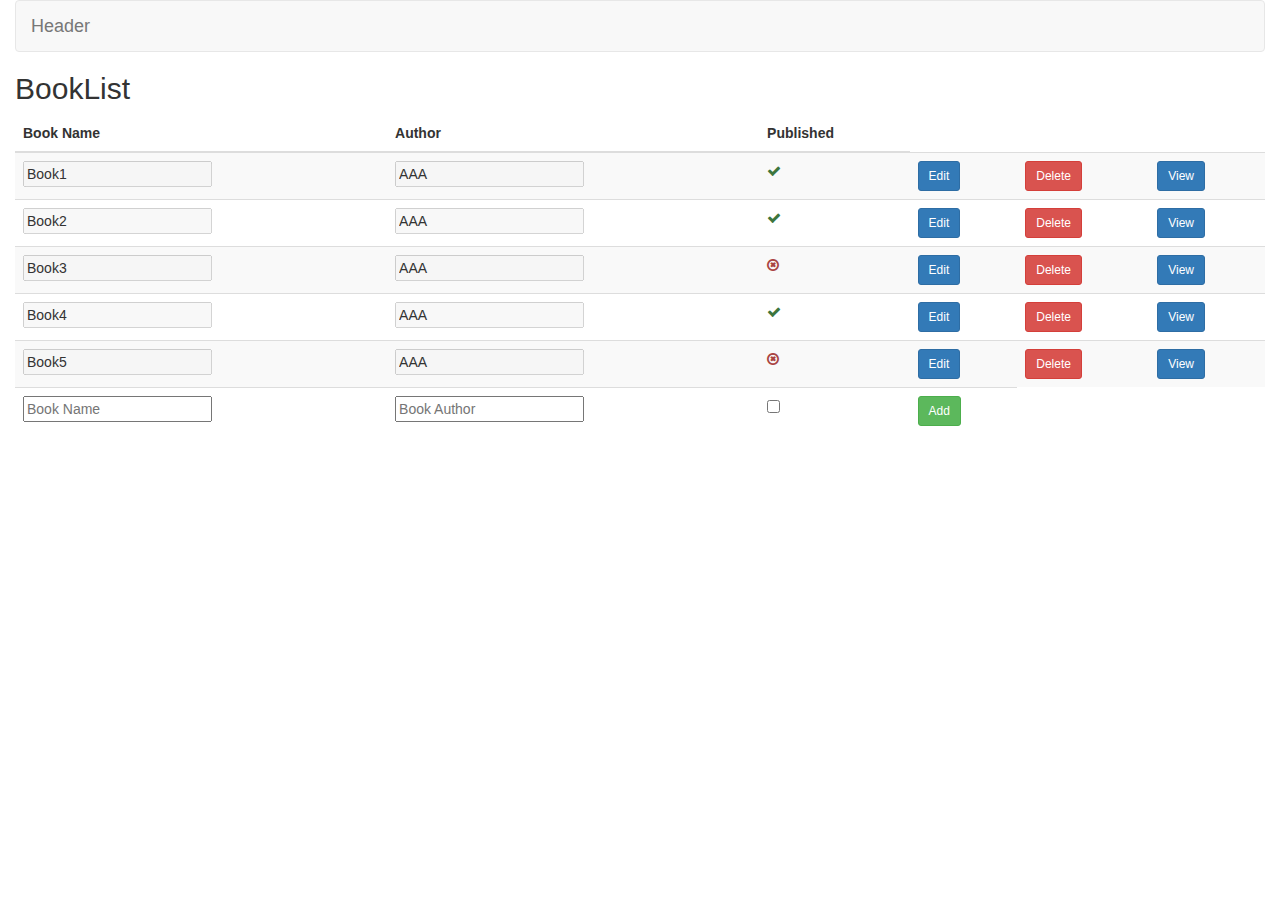
<file: index.html>
<!DOCTYPE html>
<html ng-app="ionos">
<head lang="en">
    <meta charset="utf-8">
    <meta name="viewport" content="width=device-width, initial-scale=1, maximum-scale=1, user-scalable=no">
    <title>Book</title>
    <!--StyleSheets-->
    <link href="lib/bootstrap/css/bootstrap.css" rel="stylesheet" type="text/css">
    <link href="assets/font-awesome-4.6.3/css/font-awesome.css" rel="stylesheet" type="text/css">
   <link href="common/css/app.css" rel="stylesheet" type="text/css">



</head>
<body>
<div class="container-fluid">
    <div class="uiContainer" ui-view></div>
</div>
</body>
<!--lib-->
<script src="lib/jquery.js" type="text/javascript"></script>
<script src="lib/jquery-ui.min.js" type="text/javascript"></script>
<script src="lib/angular-1.5.8/angular.js"></script>
<script src="lib/angular-1.5.8/angular-aria.js"></script>
<script src="lib/angular-ui.min.js" type="text/javascript"></script>
<script src="lib/bootstrap/js/bootstrap.min.js" type="text/javascript"></script>
<script src="lib/angular-ui-router.js" type="text/javascript"></script>
<script src="lib/ui-bootstrap-tpls-2.2.0.js" type="text/javascript"></script>





<!--Scripts-->
<script src="app.js" type="text/javascript"></script>

<!--common-->
<script src="common/js/AdminController.js" type="text/javascript"></script>
<script src="common/js/ViewController.js" type="text/javascript"></script>
<script src="common/js/CommonService.js" type="text/javascript"></script>

<script src="common/commonModule.js" type="text/javascript"></script>


</html>
</file>
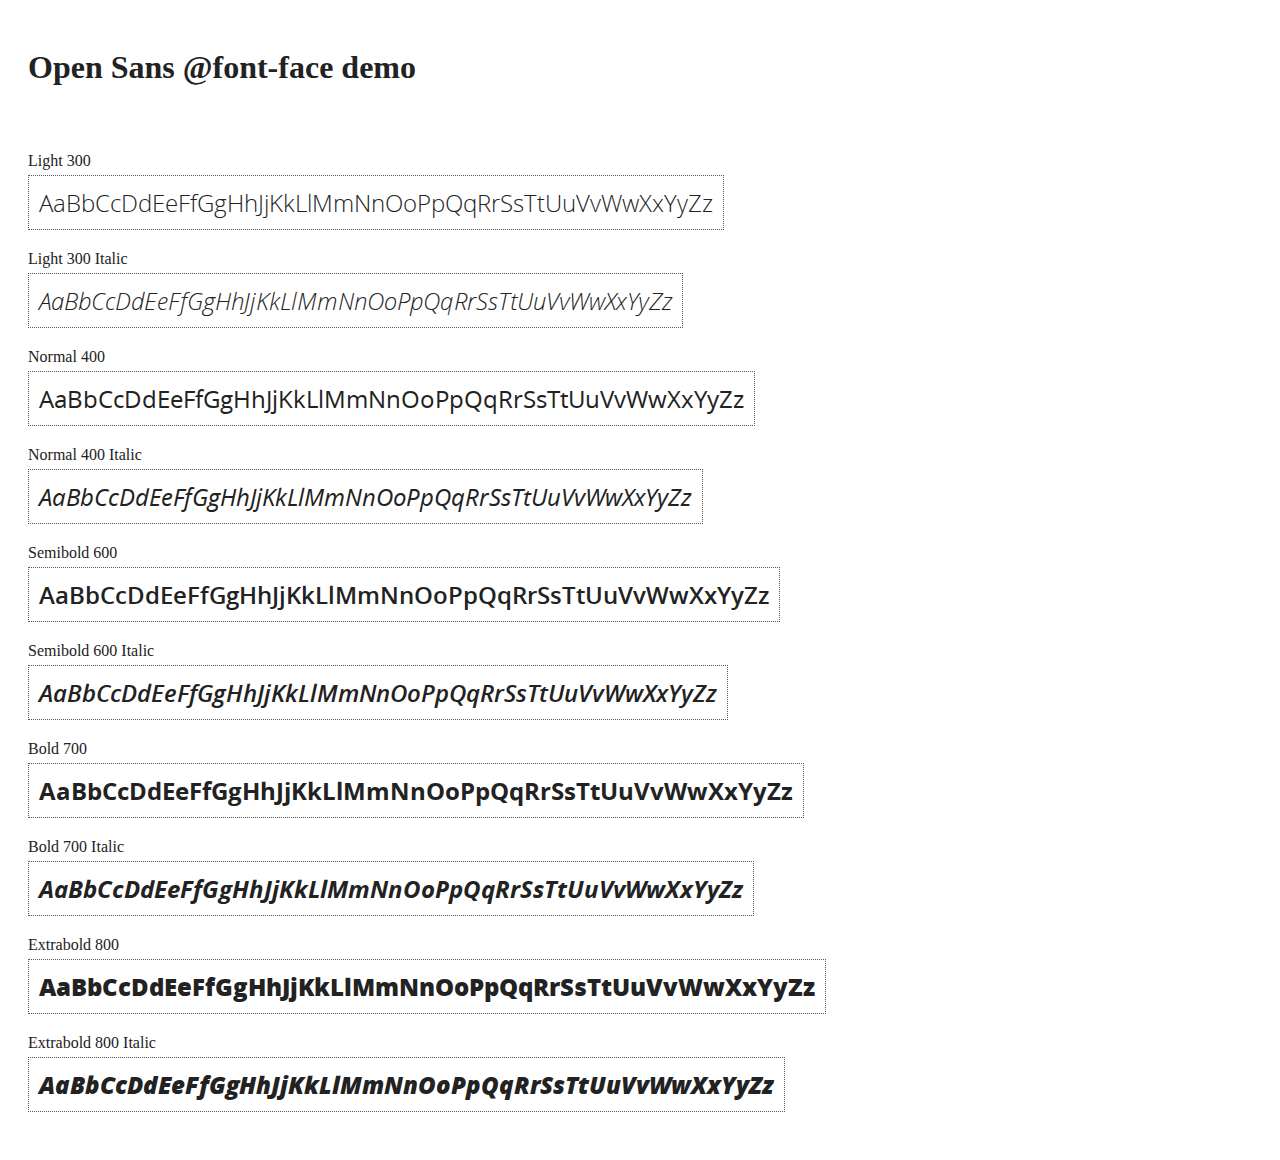
<file: lib/angular-1.5.8/docs/components/open-sans-fontface-1.0.4/index.html>
<!DOCTYPE html>
<html>
	<head>
		<title>Open Sans @font-face demo</title>
		<meta charset="UTF-8" />
		<link rel="stylesheet" href="open-sans.css" type="text/css" />
		<style>
		body {
			padding: 20px;
			color: #222;
			background: #fff;
		}

		span { display: block; }

		.font-demo {
			display: inline-block;
			margin: 5px 0 20px;
			padding: 10px;
			border: 1px dotted #555;
			font-family: 'Open Sans';
			font-size: 24px;
		}
		</style>
	</head>
	<body>
		<h1>Open Sans @font-face demo</h1>
		<div style="margin-bottom:20px">
			<iframe src="http://ghbtns.com/github-btn.html?user=FontFaceKit&amp;repo=open-sans&amp;type=watch&amp;count=true"
					style="width:110px;height:20px;border:0"></iframe>
			<iframe src="http://ghbtns.com/github-btn.html?user=FontFaceKit&amp;repo=open-sans&amp;type=fork&amp;count=true"
					style="width:95px;height:20px;border:0"></iframe>
		</div>

		<span>Light 300</span>
		<div class="font-demo" style="font-weight:300">
			AaBbCcDdEeFfGgHhJjKkLlMmNnOoPpQqRrSsTtUuVvWwXxYyZz
		</div>

		<span>Light 300 Italic</span>
		<div class="font-demo" style="font-weight:300;font-style:italic">
			AaBbCcDdEeFfGgHhJjKkLlMmNnOoPpQqRrSsTtUuVvWwXxYyZz
		</div>

		<span>Normal 400</span>
		<div class="font-demo">
			AaBbCcDdEeFfGgHhJjKkLlMmNnOoPpQqRrSsTtUuVvWwXxYyZz
		</div>

		<span>Normal 400 Italic</span>
		<div class="font-demo" style="font-style:italic">
			AaBbCcDdEeFfGgHhJjKkLlMmNnOoPpQqRrSsTtUuVvWwXxYyZz
		</div>

		<span>Semibold 600</span>
		<div class="font-demo" style="font-weight:600">
			AaBbCcDdEeFfGgHhJjKkLlMmNnOoPpQqRrSsTtUuVvWwXxYyZz
		</div>

		<span>Semibold 600 Italic</span>
		<div class="font-demo" style="font-weight:600;font-style:italic">
			AaBbCcDdEeFfGgHhJjKkLlMmNnOoPpQqRrSsTtUuVvWwXxYyZz
		</div>

		<span>Bold 700</span>
		<div class="font-demo" style="font-weight:700">
			AaBbCcDdEeFfGgHhJjKkLlMmNnOoPpQqRrSsTtUuVvWwXxYyZz
		</div>

		<span>Bold 700 Italic</span>
		<div class="font-demo" style="font-weight:700;font-style:italic">
			AaBbCcDdEeFfGgHhJjKkLlMmNnOoPpQqRrSsTtUuVvWwXxYyZz
		</div>

		<span>Extrabold 800</span>
		<div class="font-demo" style="font-weight:800">
			AaBbCcDdEeFfGgHhJjKkLlMmNnOoPpQqRrSsTtUuVvWwXxYyZz
		</div>

		<span>Extrabold 800 Italic</span>
		<div class="font-demo" style="font-weight:800;font-style:italic">
			AaBbCcDdEeFfGgHhJjKkLlMmNnOoPpQqRrSsTtUuVvWwXxYyZz
		</div>
	</body>
</html>
</file>
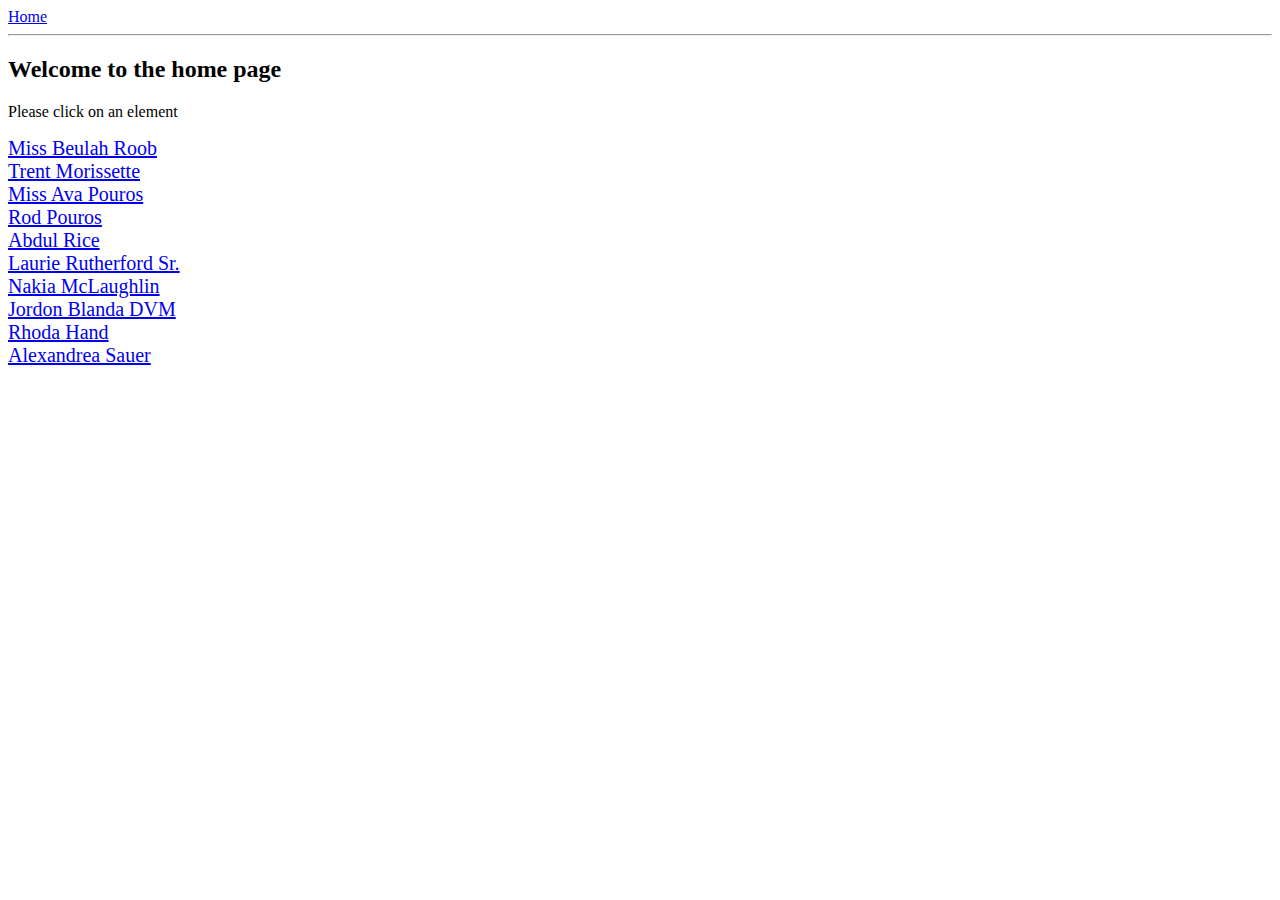
<file: lib/angular-1.5.8/docs/examples/example-anchoringExample/index.html>
<!doctype html>
<html lang="en">
<head>
  <meta charset="UTF-8">
  <title>Example - example-anchoringExample</title>
  <link href="animations.css" rel="stylesheet" type="text/css">
  

  <script src="../../../angular.min.js"></script>
  <script src="../../../angular-animate.js"></script>
  <script src="../../../angular-route.js"></script>
  <script src="script.js"></script>
  

  
</head>
<body ng-app="anchoringExample">
  <a href="#/">Home</a>
<hr />
<div class="view-container">
  <div ng-view class="view"></div>
</div>
</body>
</html>
</file>
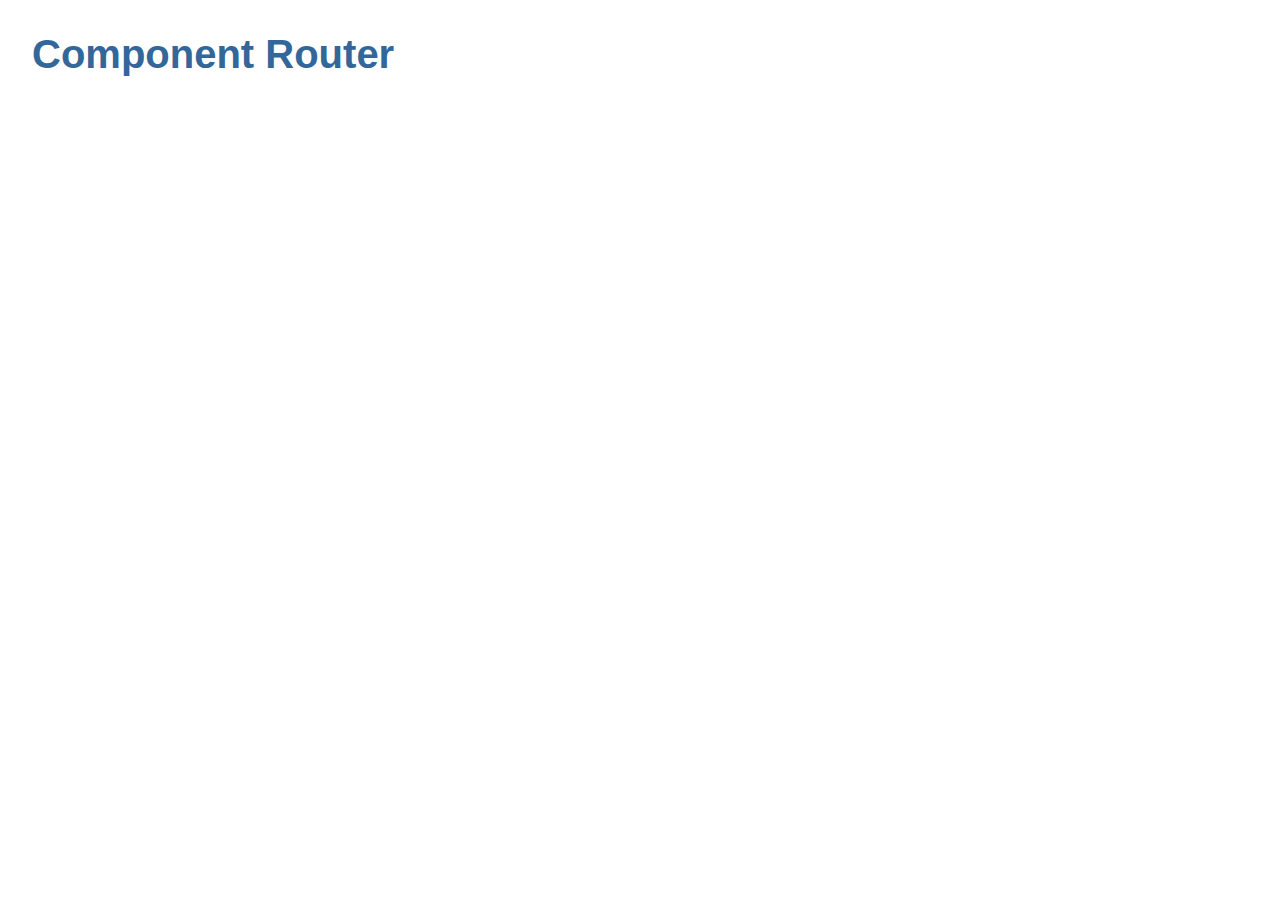
<file: lib/angular-1.5.8/docs/examples/example-componentRouter/index.html>
<!doctype html>
<html lang="en">
<head>
  <meta charset="UTF-8">
  <title>Example - example-componentRouter</title>
  <link href="styles.css" rel="stylesheet" type="text/css">
  

  <script src="../../../angular.min.js"></script>
  <script src="app.js"></script>
  <script src="heroes.js"></script>
  <script src="crisis.js"></script>
  <script src="dialog.js"></script>
  

  <script type="text/javascript">
    angular.element(document.getElementsByTagName('head')).append(angular.element('<base href="' + window.location.pathname + '" />'));
  </script>
</head>
<body ng-app="app">
  <h1 class="title">Component Router</h1>
<app></app>

<!-- Load up the router library - normally you might use npm and host it locally -->
<script src="https://npmcdn.com/@angular/router@0.2.0/angular1/angular_1_router.js"></script>
</body>
</html>
</file>
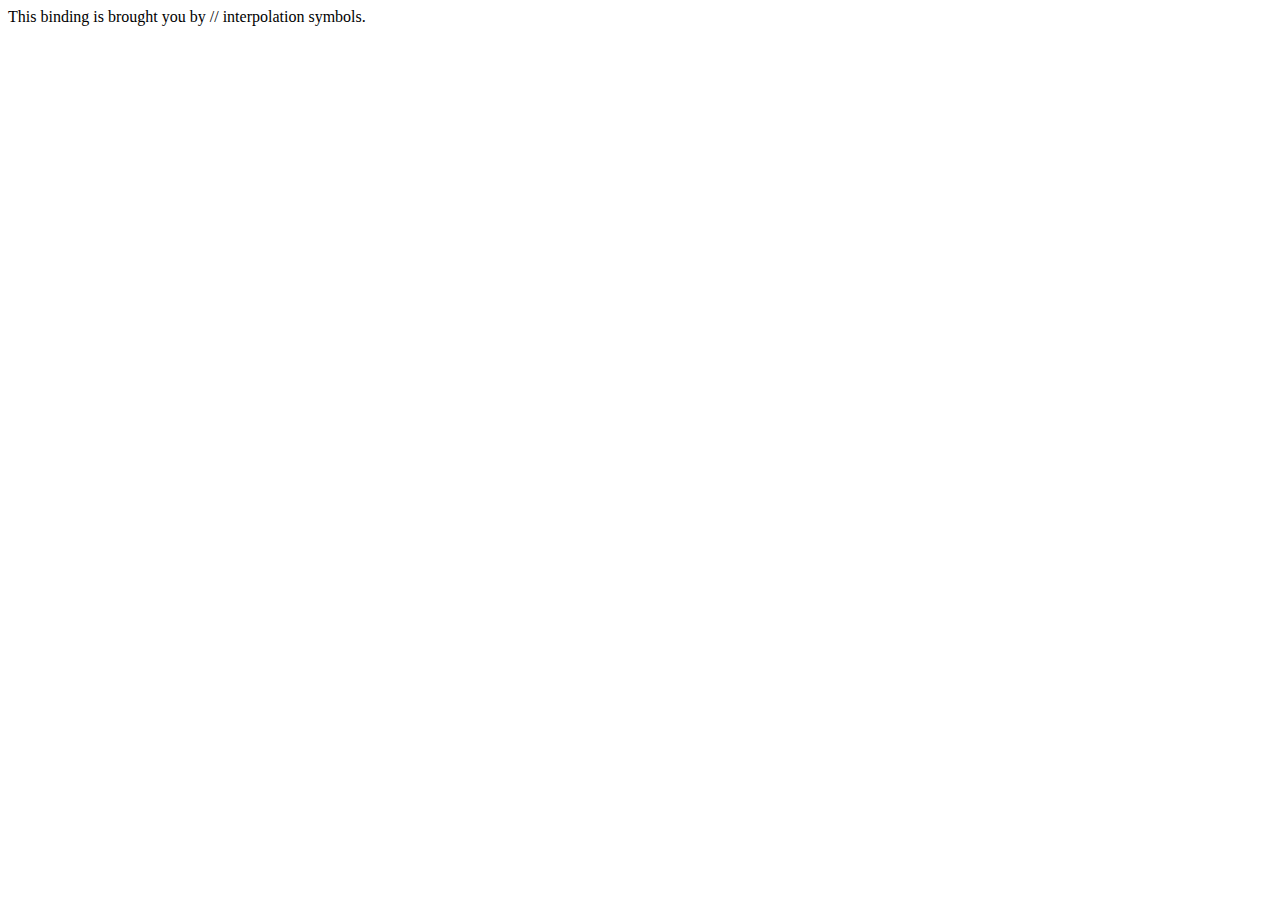
<file: lib/angular-1.5.8/docs/examples/example-custom-interpolation-markup/index.html>
<!doctype html>
<html lang="en">
<head>
  <meta charset="UTF-8">
  <title>Example - example-custom-interpolation-markup</title>
  

  <script src="../../../angular.min.js"></script>
  

  
</head>
<body ng-app="customInterpolationApp">
  <script>
  var customInterpolationApp = angular.module('customInterpolationApp', []);

  customInterpolationApp.config(function($interpolateProvider) {
    $interpolateProvider.startSymbol('//');
    $interpolateProvider.endSymbol('//');
  });


  customInterpolationApp.controller('DemoController', function() {
      this.label = "This binding is brought you by // interpolation symbols.";
  });
</script>
<div ng-controller="DemoController as demo">
    //demo.label//
</div>
</body>
</html>
</file>
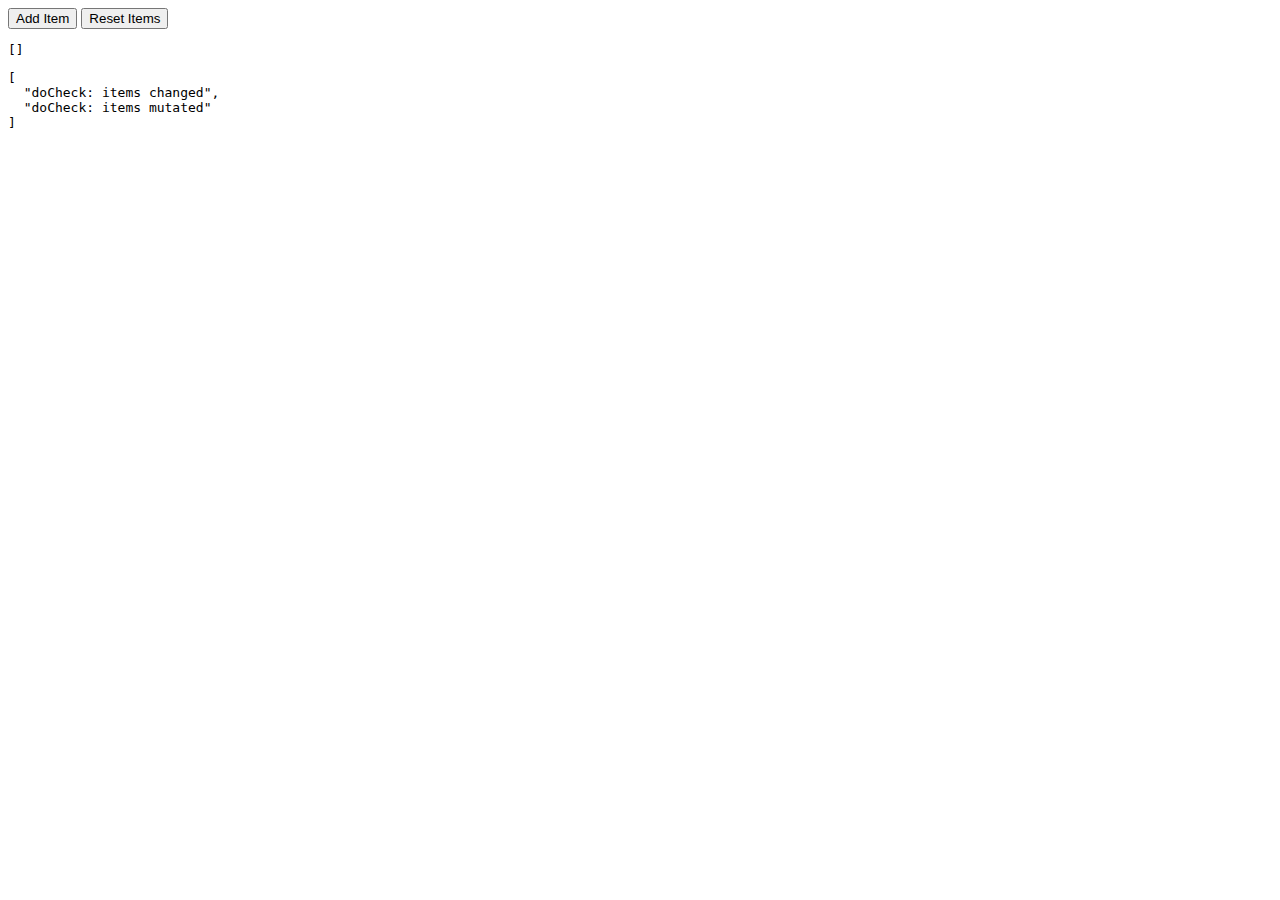
<file: lib/angular-1.5.8/docs/examples/example-doCheckArrayExample/index.html>
<!doctype html>
<html lang="en">
<head>
  <meta charset="UTF-8">
  <title>Example - example-doCheckArrayExample</title>
  

  <script src="../../../angular.min.js"></script>
  <script src="app.js"></script>
  

  
</head>
<body ng-app="do-check-module">
  <div ng-init="items = []">
  <button ng-click="items.push(items.length)">Add Item</button>
  <button ng-click="items = []">Reset Items</button>
  <pre>{{ items }}</pre>
  <test items="items"></test>
</div>
</body>
</html>
</file>
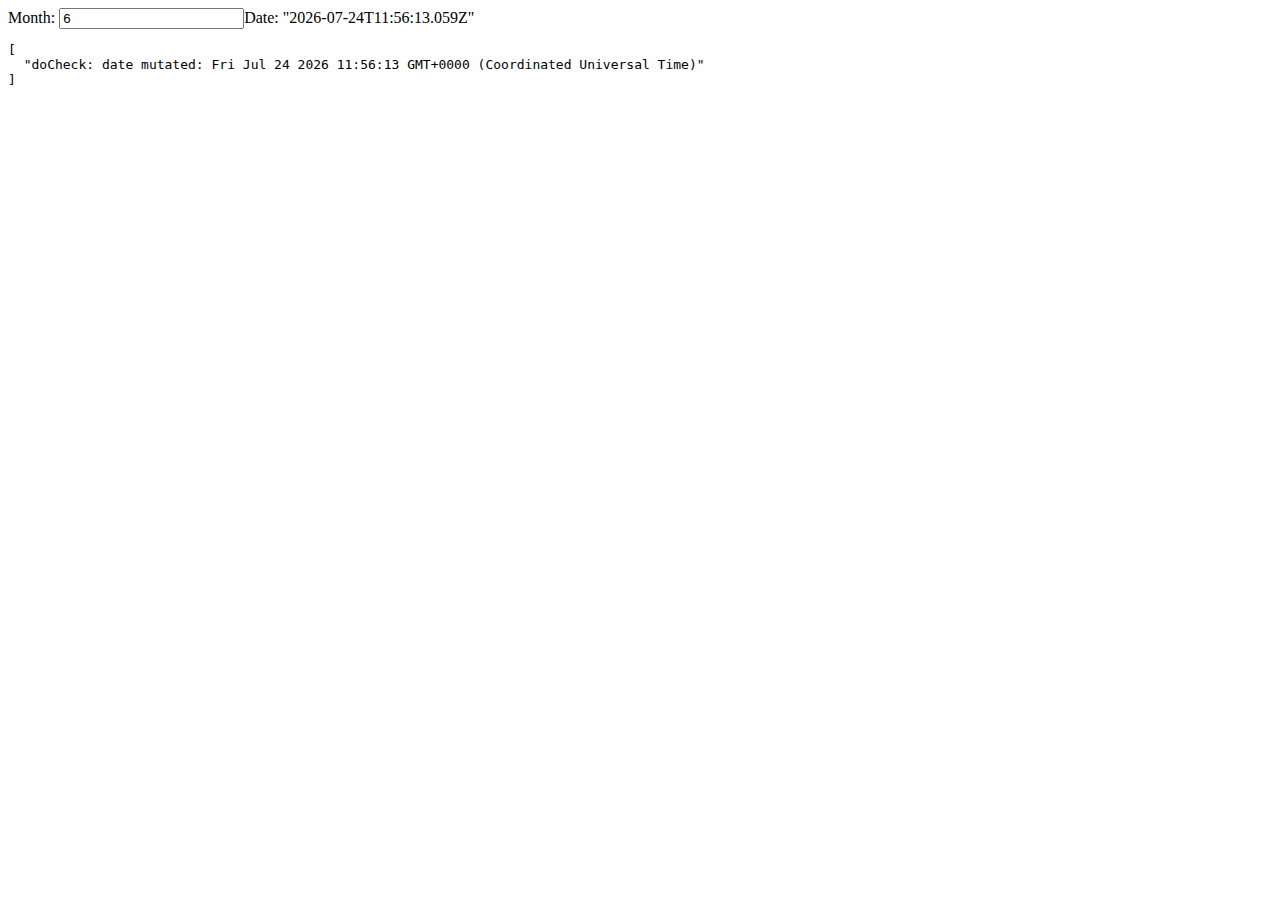
<file: lib/angular-1.5.8/docs/examples/example-doCheckDateExample/index.html>
<!doctype html>
<html lang="en">
<head>
  <meta charset="UTF-8">
  <title>Example - example-doCheckDateExample</title>
  

  <script src="../../../angular.min.js"></script>
  <script src="app.js"></script>
  

  
</head>
<body ng-app="do-check-module">
  <app></app>
</body>
</html>
</file>
<file: common/css/app.css>
html,body{
    height: 100%;
}

body{
    background-color: #FFFFFF;
    font-size: 14px;
    font-family: "Helvetica Neue", Helvetica, Arial, sans-serif;
}

.header img {
  float: left;
  width: 100px;
  height: 100px;
  background: #555;
  height: 50px;
  margin-top: -15px;
}

.header h1 {
  position: relative;
  top: 18px;
  left: 10px;
}

.logged{
	margin-top: 5%;
}

.main img{
	width:100%;
	height: 300px;
}

.login-section  h4{
	padding: 15px;
	color:#428bca;
}

.login-section{
	border-top: 4px solid #5bc0de;
    height: 300px;
    border-bottom: 4px solid #5bc0de;
}

.active-tab{
	background-color:#000;
	color: rgb(204, 201, 201) !important;
}
</file>
<file: lib/angular-1.5.8/docs/components/open-sans-fontface-1.0.4/open-sans.css>
/* Open Sans @font-face kit */

/* BEGIN Light */
@font-face {
  font-family: 'Open Sans';
  src: url('fonts/Light/OpenSans-Light.eot');
  src: url('fonts/Light/OpenSans-Light.eot?#iefix') format('embedded-opentype'),
       url('fonts/Light/OpenSans-Light.woff') format('woff'),
       url('fonts/Light/OpenSans-Light.ttf') format('truetype'),
       url('fonts/Light/OpenSans-Light.svg#OpenSansLight') format('svg');
  font-weight: 300;
  font-style: normal;
}
/* END Light */

/* BEGIN Light Italic */
@font-face {
  font-family: 'Open Sans';
  src: url('fonts/LightItalic/OpenSans-LightItalic.eot');
  src: url('fonts/LightItalic/OpenSans-LightItalic.eot?#iefix') format('embedded-opentype'),
       url('fonts/LightItalic/OpenSans-LightItalic.woff') format('woff'),
       url('fonts/LightItalic/OpenSans-LightItalic.ttf') format('truetype'),
       url('fonts/LightItalic/OpenSans-LightItalic.svg#OpenSansLightItalic') format('svg');
  font-weight: 300;
  font-style: italic;
}
/* END Light Italic */

/* BEGIN Regular */
@font-face {
  font-family: 'Open Sans';
  src: url('fonts/Regular/OpenSans-Regular.eot');
  src: url('fonts/Regular/OpenSans-Regular.eot?#iefix') format('embedded-opentype'),
       url('fonts/Regular/OpenSans-Regular.woff') format('woff'),
       url('fonts/Regular/OpenSans-Regular.ttf') format('truetype'),
       url('fonts/Regular/OpenSans-Regular.svg#OpenSansRegular') format('svg');
  font-weight: normal;
  font-style: normal;
}
/* END Regular */

/* BEGIN Italic */
@font-face {
  font-family: 'Open Sans';
  src: url('fonts/Italic/OpenSans-Italic.eot');
  src: url('fonts/Italic/OpenSans-Italic.eot?#iefix') format('embedded-opentype'),
       url('fonts/Italic/OpenSans-Italic.woff') format('woff'),
       url('fonts/Italic/OpenSans-Italic.ttf') format('truetype'),
       url('fonts/Italic/OpenSans-Italic.svg#OpenSansItalic') format('svg');
  font-weight: normal;
  font-style: italic;
}
/* END Italic */

/* BEGIN Semibold */
@font-face {
  font-family: 'Open Sans';
  src: url('fonts/Semibold/OpenSans-Semibold.eot');
  src: url('fonts/Semibold/OpenSans-Semibold.eot?#iefix') format('embedded-opentype'),
       url('fonts/Semibold/OpenSans-Semibold.woff') format('woff'),
       url('fonts/Semibold/OpenSans-Semibold.ttf') format('truetype'),
       url('fonts/Semibold/OpenSans-Semibold.svg#OpenSansSemibold') format('svg');
  font-weight: 600;
  font-style: normal;
}
/* END Semibold */

/* BEGIN Semibold Italic */
@font-face {
  font-family: 'Open Sans';
  src: url('fonts/SemiboldItalic/OpenSans-SemiboldItalic.eot');
  src: url('fonts/SemiboldItalic/OpenSans-SemiboldItalic.eot?#iefix') format('embedded-opentype'),
       url('fonts/SemiboldItalic/OpenSans-SemiboldItalic.woff') format('woff'),
       url('fonts/SemiboldItalic/OpenSans-SemiboldItalic.ttf') format('truetype'),
       url('fonts/SemiboldItalic/OpenSans-SemiboldItalic.svg#OpenSansSemiboldItalic') format('svg');
  font-weight: 600;
  font-style: italic;
}
/* END Semibold Italic */

/* BEGIN Bold */
@font-face {
  font-family: 'Open Sans';
  src: url('fonts/Bold/OpenSans-Bold.eot');
  src: url('fonts/Bold/OpenSans-Bold.eot?#iefix') format('embedded-opentype'),
       url('fonts/Bold/OpenSans-Bold.woff') format('woff'),
       url('fonts/Bold/OpenSans-Bold.ttf') format('truetype'),
       url('fonts/Bold/OpenSans-Bold.svg#OpenSansBold') format('svg');
  font-weight: bold;
  font-style: normal;
}
/* END Bold */

/* BEGIN Bold Italic */
@font-face {
  font-family: 'Open Sans';
  src: url('fonts/BoldItalic/OpenSans-BoldItalic.eot');
  src: url('fonts/BoldItalic/OpenSans-BoldItalic.eot?#iefix') format('embedded-opentype'),
       url('fonts/BoldItalic/OpenSans-BoldItalic.woff') format('woff'),
       url('fonts/BoldItalic/OpenSans-BoldItalic.ttf') format('truetype'),
       url('fonts/BoldItalic/OpenSans-BoldItalic.svg#OpenSansBoldItalic') format('svg');
  font-weight: bold;
  font-style: italic;
}
/* END Bold Italic */

/* BEGIN Extrabold */
@font-face {
  font-family: 'Open Sans';
  src: url('fonts/ExtraBold/OpenSans-ExtraBold.eot');
  src: url('fonts/ExtraBold/OpenSans-ExtraBold.eot?#iefix') format('embedded-opentype'),
       url('fonts/ExtraBold/OpenSans-ExtraBold.woff') format('woff'),
       url('fonts/ExtraBold/OpenSans-ExtraBold.ttf') format('truetype'),
       url('fonts/ExtraBold/OpenSans-ExtraBold.svg#OpenSansExtrabold') format('svg');
  font-weight: 800;
  font-style: normal;
}
/* END Extrabold */

/* BEGIN Extrabold Italic */
@font-face {
  font-family: 'Open Sans';
  src: url('fonts/ExtraBoldItalic/OpenSans-ExtraBoldItalic.eot');
  src: url('fonts/ExtraBoldItalic/OpenSans-ExtraBoldItalic.eot?#iefix') format('embedded-opentype'),
       url('fonts/ExtraBoldItalic/OpenSans-ExtraBoldItalic.woff') format('woff'),
       url('fonts/ExtraBoldItalic/OpenSans-ExtraBoldItalic.ttf') format('truetype'),
       url('fonts/ExtraBoldItalic/OpenSans-ExtraBoldItalic.svg#OpenSansExtraboldItalic') format('svg');
  font-weight: 800;
  font-style: italic;
}
/* END Extrabold Italic */
</file>
<file: lib/angular-1.5.8/docs/examples/example-componentRouter/styles.css>
h1 {color: #369; font-family: Arial, Helvetica, sans-serif; font-size: 250%;}
h2 { color: #369; font-family: Arial, Helvetica, sans-serif;  }
h3 { color: #444; font-weight: lighter; }
body { margin: 2em; }
body, input[text], button { color: #888; font-family: Cambria, Georgia; }
button {padding: 0.2em; font-size: 14px}

ul {list-style-type: none; margin-left: 1em; padding: 0; width: 20em;}

li { cursor: pointer; position: relative; left: 0; transition: all 0.2s ease; }
li:hover {color: #369; background-color: #EEE; left: .2em;}

/* route-link anchor tags */
a {padding: 5px; text-decoration: none; font-family: Arial, Helvetica, sans-serif; }
a:visited, a:link {color: #444;}
a:hover {color: white; background-color: #1171a3; }
a.router-link-active {color: white; background-color: #52b9e9; }

.selected { background-color: #EEE; color: #369; }

.badge {
  font-size: small;
  color: white;
  padding: 0.1em 0.7em;
  background-color: #369;
  line-height: 1em;
  position: relative;
  left: -1px;
  top: -1px;
}

crisis-detail input {
  width: 20em;
}
</file>
<file: lib/angular-1.5.8/docs/examples/example-anchoringExample/animations.css>
.record {
  display:block;
  font-size:20px;
}
.profile {
  background:black;
  color:white;
  font-size:100px;
}
.view-container {
  position:relative;
}
.view-container > .view.ng-animate {
  position:absolute;
  top:0;
  left:0;
  width:100%;
  min-height:500px;
}
.view.ng-enter, .view.ng-leave,
.record.ng-anchor {
  transition:0.5s linear all;
}
.view.ng-enter {
  transform:translateX(100%);
}
.view.ng-enter.ng-enter-active, .view.ng-leave {
  transform:translateX(0%);
}
.view.ng-leave.ng-leave-active {
  transform:translateX(-100%);
}
.record.ng-anchor-out {
  background:red;
}
</file>
